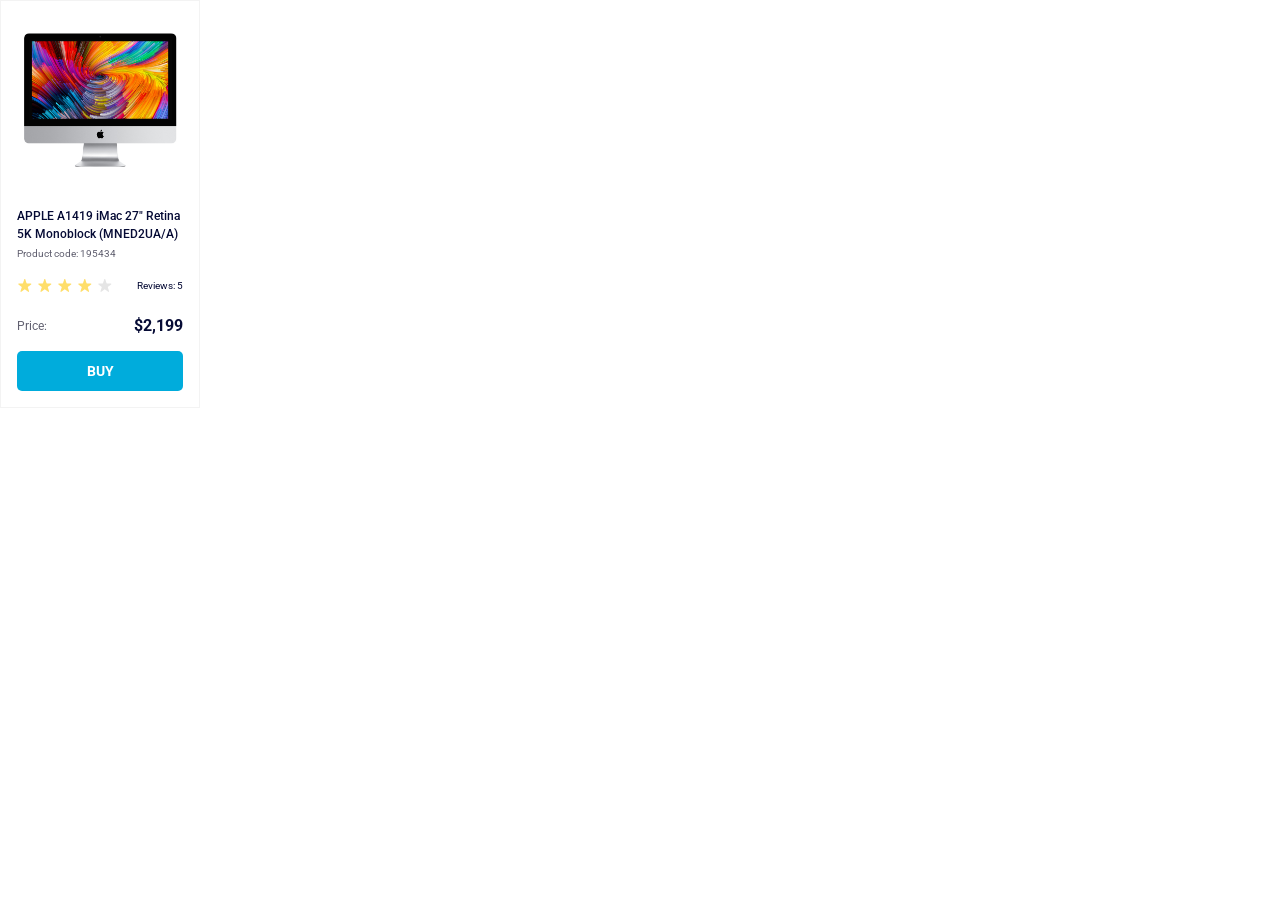
<file: index.html>
<!doctype html><html lang="en"><head><meta charset="utf-8"><meta name="viewport" content="width=device-width, initial-scale=1.0"><title>Product cards</title><link rel="preconnect" href="https://fonts.googleapis.com"><link rel="preconnect" href="https://fonts.gstatic.com" crossorigin><link href="https://fonts.googleapis.com/css2?family=Roboto:ital,wght@0,100..900;1,100..900&display=swap" rel="stylesheet"><link rel="stylesheet" href="index.47e5790d.css"></head><body> <div class="card" data-qa="card"> <img class="card__image" src="imac.202c52ff.jpeg" alt="iMac"> <h1 class="card__title"> APPLE A1419 iMac 27" Retina 5K Monoblock (MNED2UA/A) </h1> <p class="card__code">Product code: 195434</p> <div class="card__rating"> <div class="stars stars--4"> <div class="stars__star"></div> <div class="stars__star"></div> <div class="stars__star"></div> <div class="stars__star"></div> <div class="stars__star"></div> </div> <span class="card__reviews">Reviews: 5</span> </div> <div class="card__price"> <div class="card__price-text">Price:</div> <div class="card__price-value">$2,199</div> </div> <a href="#" class="card__buy" data-qa="hover"> BUY </a> </div> </body></html>
</file>
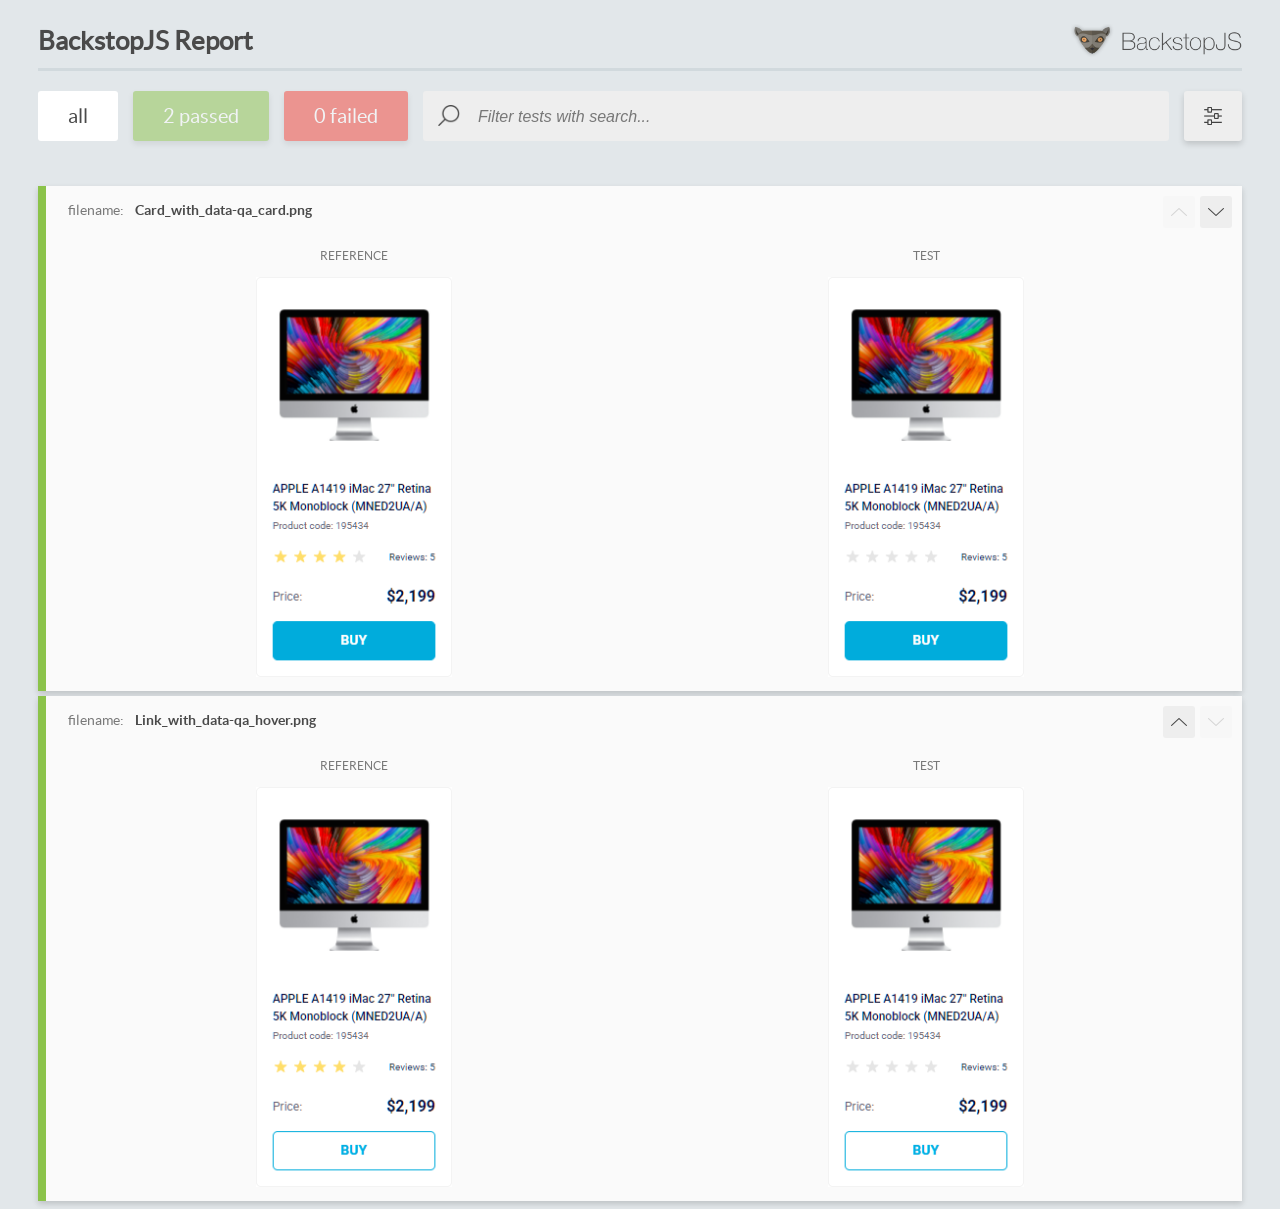
<file: report/html_report/index.html>
<!DOCTYPE html>
<html>
  <head>
    <meta charset="utf-8">
    <!-- Disable Cache -->
    <meta http-equiv="Cache-Control" content="no-cache, no-store, must-revalidate">
    <meta http-equiv="Pragma" content="no-cache">
    <meta http-equiv="Expires" content="0">

    <title>BackstopJS Report</title>

    <style>
      @font-face {
          font-family: 'latoregular';
          src: url('./assets/fonts/lato-regular-webfont.woff2') format('woff2'),
              url('./assets/fonts/lato-regular-webfont.woff') format('woff');
          font-weight: 400;
          font-style: normal;
      }
      @font-face {
          font-family: 'latobold';
          src: url('./assets/fonts/lato-bold-webfont.woff2') format('woff2'),
              url('./assets/fonts/lato-bold-webfont.woff') format('woff');
          font-weight: 700;
          font-style: normal;
      }

      .ReactModal__Body--open {
          overflow: hidden;
      }
      .ReactModal__Body--open .header {
        display: none;
      }

    </style>
  </head>
  <body style="background-color: #E2E7EA">
    <div id="root">

    </div>
    <script>
      function report (report) { // eslint-disable-line no-unused-vars
        window.tests = report;
      }
    </script>
    <script src="config.js"></script>
    <script src="index_bundle.js"></script>
  </body>
</html>
</file>
<file: index.47e5790d.css>
.card{border:1px solid #f3f3f3;flex-direction:column;width:200px;padding:16px;display:flex}.card__image{width:160px;height:134px;margin-top:16px;margin-bottom:40px;margin-left:3px}.card__title{color:#060b35;margin-bottom:4px;font-size:12px;font-weight:500;line-height:18px}.card__code{color:#616070;margin-bottom:16px;font-size:10px;line-height:14px}.card__price{justify-content:space-between;align-items:center;margin-bottom:16px;display:flex}.card__price-text{color:#616070;font-size:12px;font-weight:400;line-height:18px}.card__price-value{text-align:right;color:#060b35;vertical-align:bottom;letter-spacing:1%;font-size:16px;font-weight:700;line-height:18px;text-decoration:none}.card__rating{justify-content:space-between;align-items:center;width:166px;height:16px;margin-bottom:24px;display:flex}.card__reviews{text-align:right;color:#060b35;margin-top:2px;font-size:10px;font-weight:400;line-height:14px}.card__buy{text-align:center;text-transform:uppercase;color:#fff;background-color:#00acdc;border-radius:5px;justify-content:center;align-items:center;width:100%;height:40px;font-size:14px;font-weight:700;line-height:16px;text-decoration:none;display:flex}.card__buy:hover{color:#00acdc;background-color:#fff;border:1px solid #00acdc}.stars{display:flex}.stars__star{background-image:url(star.822d561e.svg);background-position:50%;background-repeat:no-repeat;background-size:contain;border-radius:.5px;width:16px;height:16px;display:block;transform:scale(.86)}.stars__star:not(:last-child){margin-right:4px}.stars--1 .stars__star:nth-child(-n+1),.stars--2 .stars__star:nth-child(-n+2),.stars--3 .stars__star:nth-child(-n+3),.stars--4 .stars__star:nth-child(-n+4),.stars--5 .stars__star:nth-child(-n+5){background-image:url(star-active.edda4c43.svg)}html{box-sizing:border-box;font-family:Roboto,sans-serif}*,:before,:after{box-sizing:inherit;margin:0}
/*# sourceMappingURL=index.47e5790d.css.map */
</file>
